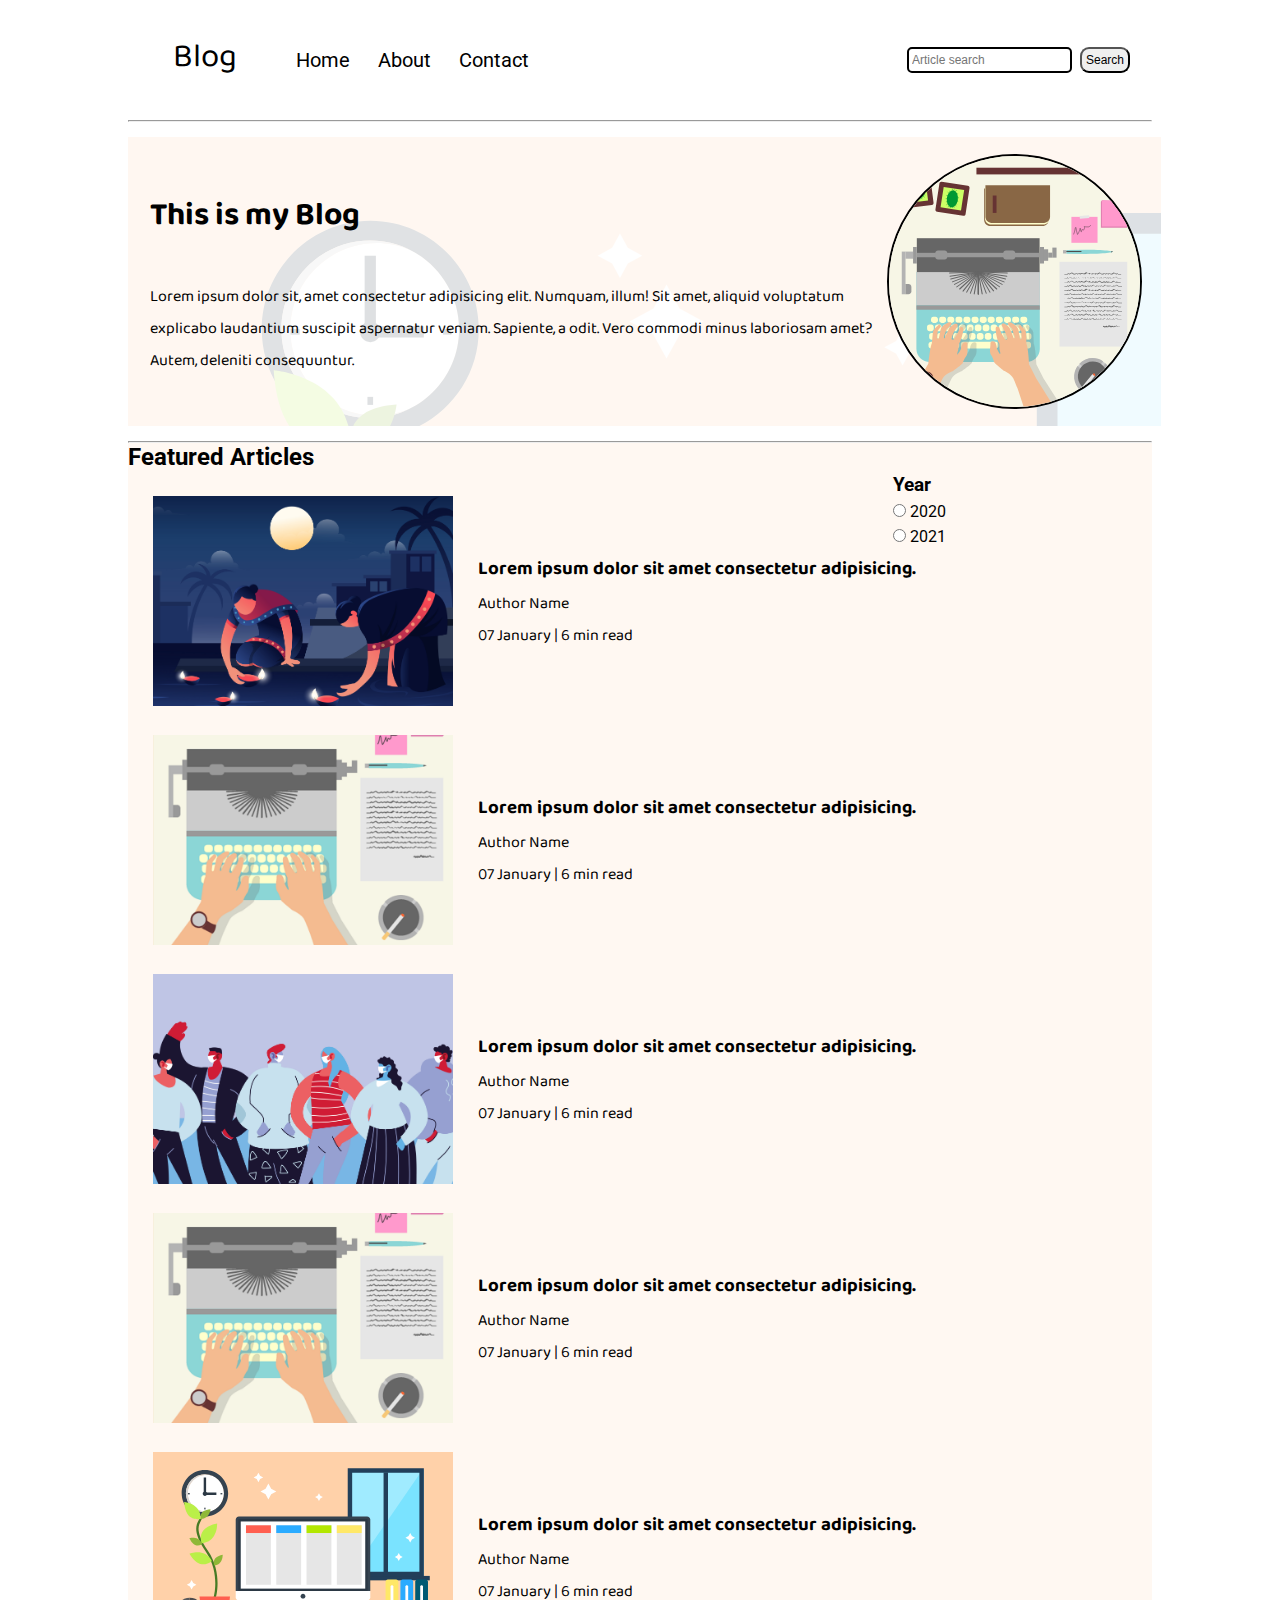
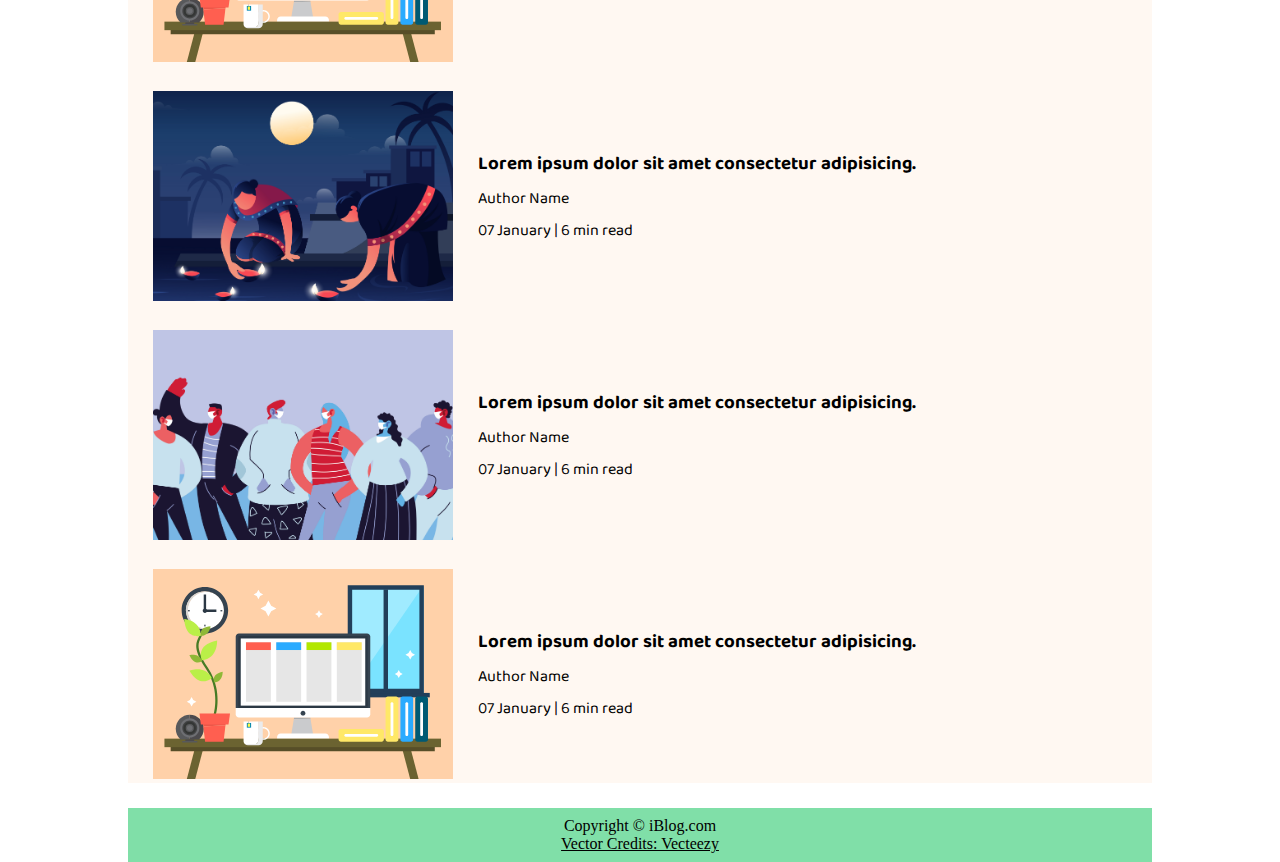
<file: html/index.html>
<!DOCTYPE html>
<html lang="en">

<head>
    <meta charset="UTF-8">
    <meta http-equiv="X-UA-Compatible" content="IE=edge">
    <meta name="viewport" content="width=device-width, initial-scale=1.0">
    <link rel="stylesheet" href="/Css/style.css">
    <link rel="stylesheet" href="/Css/util.css">
    <link rel="stylesheet" href="/Css/responsive.css">
    <title>
        Blog Index Page
    </title>
</head>

<body>
    <nav class="navigation max-width-1 m-auto">
        <div class="nav-left">
            <div class="logo">
                <a href="/html/home.html">Blog</a>
            </div>

            <ul>
                <li><a href="/html/home.html">Home</a></li>
                <li><a href="#">About</a></li>
                <li><a href="/html/contact.html">Contact</a></li>
            </ul>
        </div>
        <div class="nav-right">
            <form action="/html/search.html" method="get">
                <input type="text" class="form-input" placeholder="Article search">
                <button class="btn">Search</button>
            </form>
        </div>
    </nav>

    <div class="max-width-1 m-auto">
        <hr>
    </div>

    <div class="content max-width-1 m-auto">
        <div class="content-left">

            <h1>This is my Blog</h1> <br>
            <p>Lorem ipsum dolor sit, amet consectetur adipisicing elit. Numquam, illum! Sit amet, aliquid voluptatum
                explicabo laudantium suscipit aspernatur veniam.
                Sapiente, a odit. Vero commodi minus laboriosam amet? Autem, deleniti consequuntur.</p>

        </div>

        <div class="content-right">
            <img src="/img/home.svg" alt="iBlog">
        </div>
    </div>

    <div class=" hr max-width-1 m-auto">
        <hr>
    </div>

    <div class="home-articles max-width-1 m-auto font2" >
        <h2 class="dec" >Featured Articles</h2> 
        <div class="year-box adjust-year">
            <div>
                <h3>Year </h3>
            </div>
            <div>
                <input type="radio" name="year" id=""> 2020
            </div>
            <div>
                <input type="radio" name="year" id=""> 2021
            </div>
        </div>
        <div class="home-article">
            <div class="home-article-img">
                <img src="/img/3.png" alt="article">
            </div>
            <div class="home-article-content font1">
                <a href="/html/blog.html">
                    <h3>Lorem ipsum dolor sit amet consectetur adipisicing.</h3>
                </a>

                <div>Author Name</div>
                <span>07 January | 6 min read</span>
            </div>
        </div>
        <div class="home-article">
            <div class="home-article-img">
                <img src="/img/1.png" alt="article">
            </div>
            <div class="home-article-content font1">
                <a href="/html/blog.html">
                    <h3>Lorem ipsum dolor sit amet consectetur adipisicing.</h3>
                </a>

                <div>Author Name</div>
                <span>07 January | 6 min read</span>
            </div>
        </div>
        <div class="home-article">
            <div class="home-article-img">
                <img src="/img/2.png" alt="article">
            </div>
            <div class="home-article-content font1">
                <a href="/html/blog.html">
                    <h3>Lorem ipsum dolor sit amet consectetur adipisicing.</h3>
                </a>

                <div>Author Name</div>
                <span>07 January | 6 min read</span>
            </div>
        </div>
        <div class="home-article">
            <div class="home-article-img">
                <img src="/img/1.png" alt="article">
            </div>
            <div class="home-article-content font1">
                <a href="/html/blog.html">
                    <h3>Lorem ipsum dolor sit amet consectetur adipisicing.</h3>
                </a>

                <div>Author Name</div>
                <span>07 January | 6 min read</span>
            </div>
        </div>
        <div class="home-article">
            <div class="home-article-img">
                <img src="/img/11.svg" alt="article">
            </div>
            <div class="home-article-content font1">
                <a href="/html/blog.html">
                    <h3>Lorem ipsum dolor sit amet consectetur adipisicing.</h3>
                </a>

                <div>Author Name</div>
                <span>07 January | 6 min read</span>
            </div>
        </div>
        <div class="home-article">
            <div class="home-article-img">
                <img src="/img/3.png" alt="article">
            </div>
            <div class="home-article-content font1">
                <a href="/html/blog.html">
                    <h3>Lorem ipsum dolor sit amet consectetur adipisicing.</h3>
                </a>

                <div>Author Name</div>
                <span>07 January | 6 min read</span>
            </div>
        </div>
        <div class="home-article">
            <div class="home-article-img">
                <img src="/img/2.png" alt="article">
            </div>
            <div class="home-article-content font1">
                <a href="/html/blog.html">
                    <h3>Lorem ipsum dolor sit amet consectetur adipisicing.</h3>
                </a>

                <div>Author Name</div>
                <span>07 January | 6 min read</span>
            </div>
        </div>
        <div class="home-article">
            <div class="home-article-img">
                <img src="/img/11.svg" alt="article">
            </div>
            <div class="home-article-content font1">
                <a href="/html/blog.html">
                    <h3>Lorem ipsum dolor sit amet consectetur adipisicing.</h3>
                </a>

                <div>Author Name</div>
                <span>07 January | 6 min read</span>
            </div>
        </div>

    </div>
                <div class="footer max-width-1 m-auto">
                    <p>Copyright &copy; iBlog.com </p>
                    <a href="https://www.vecteezy.com/free-vector/typewriter">Vector Credits: Vecteezy</a>
                </div>

</body>

</html>
</file>
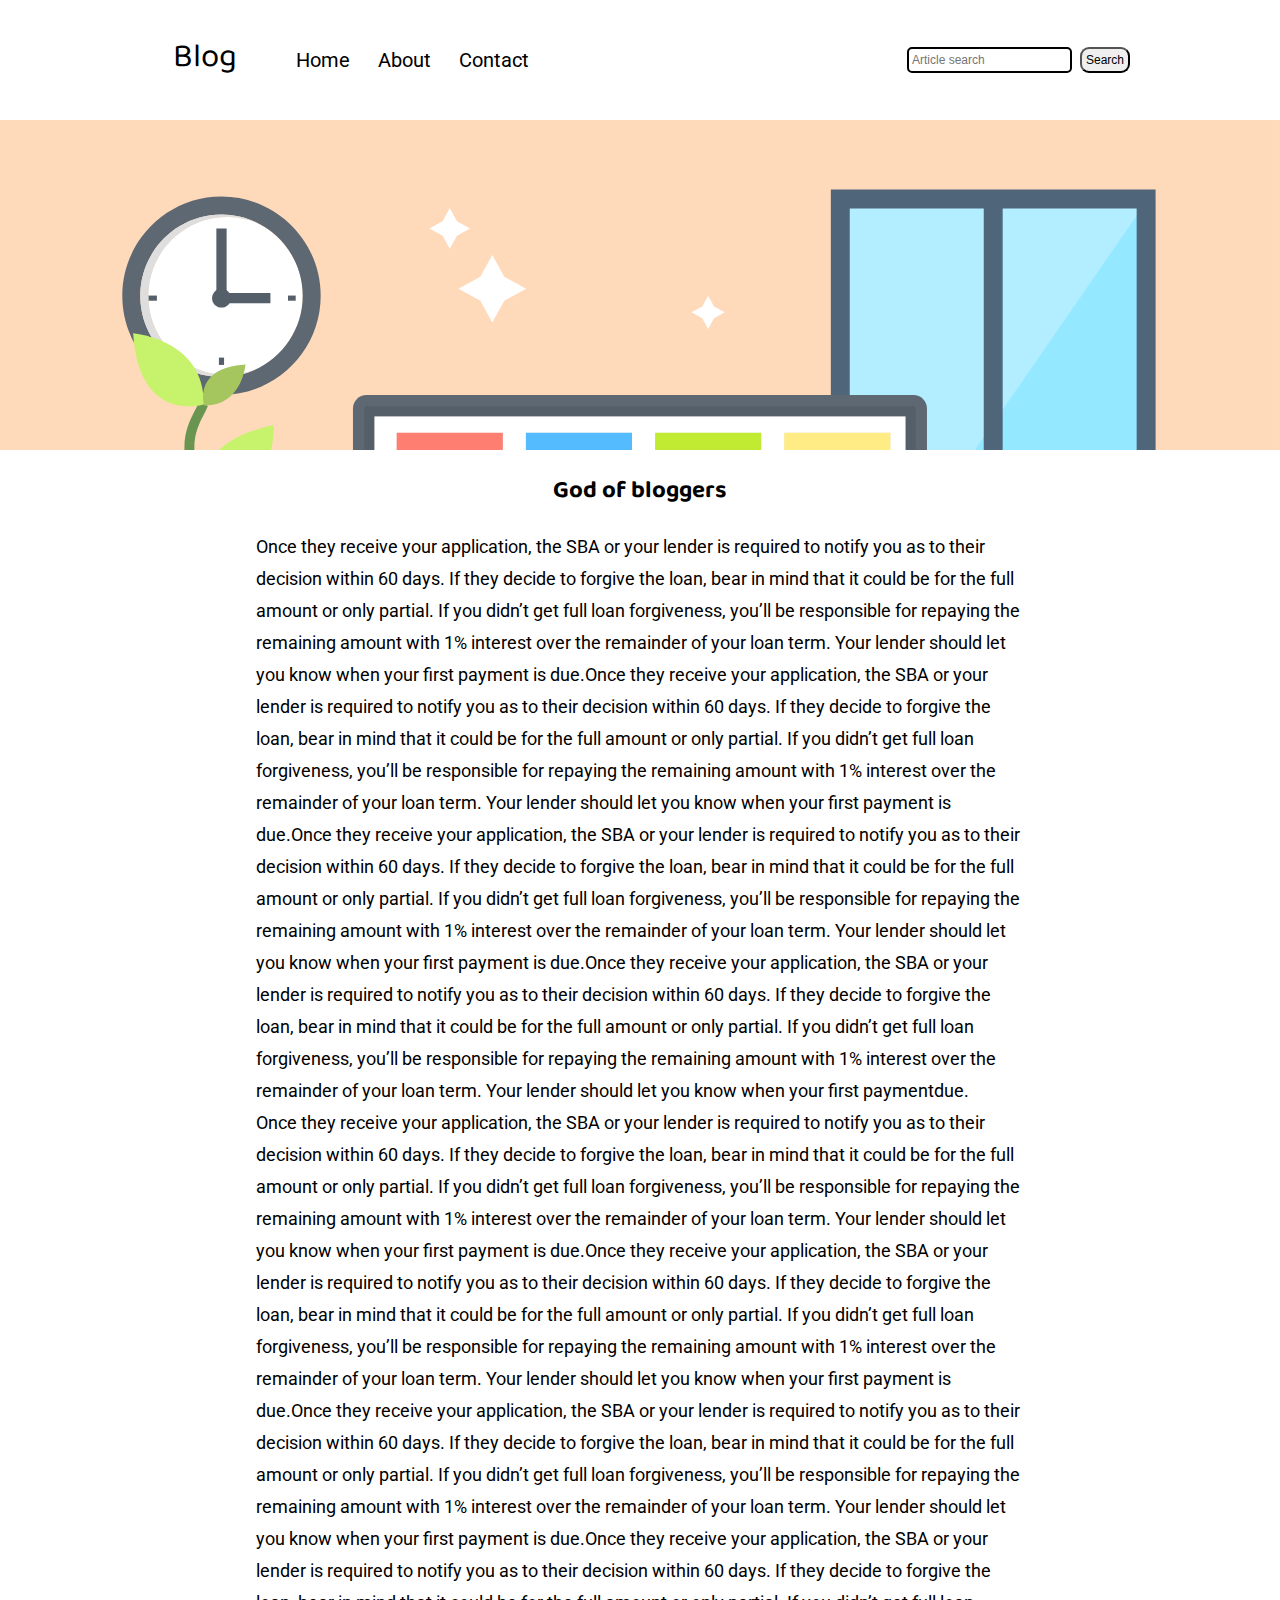
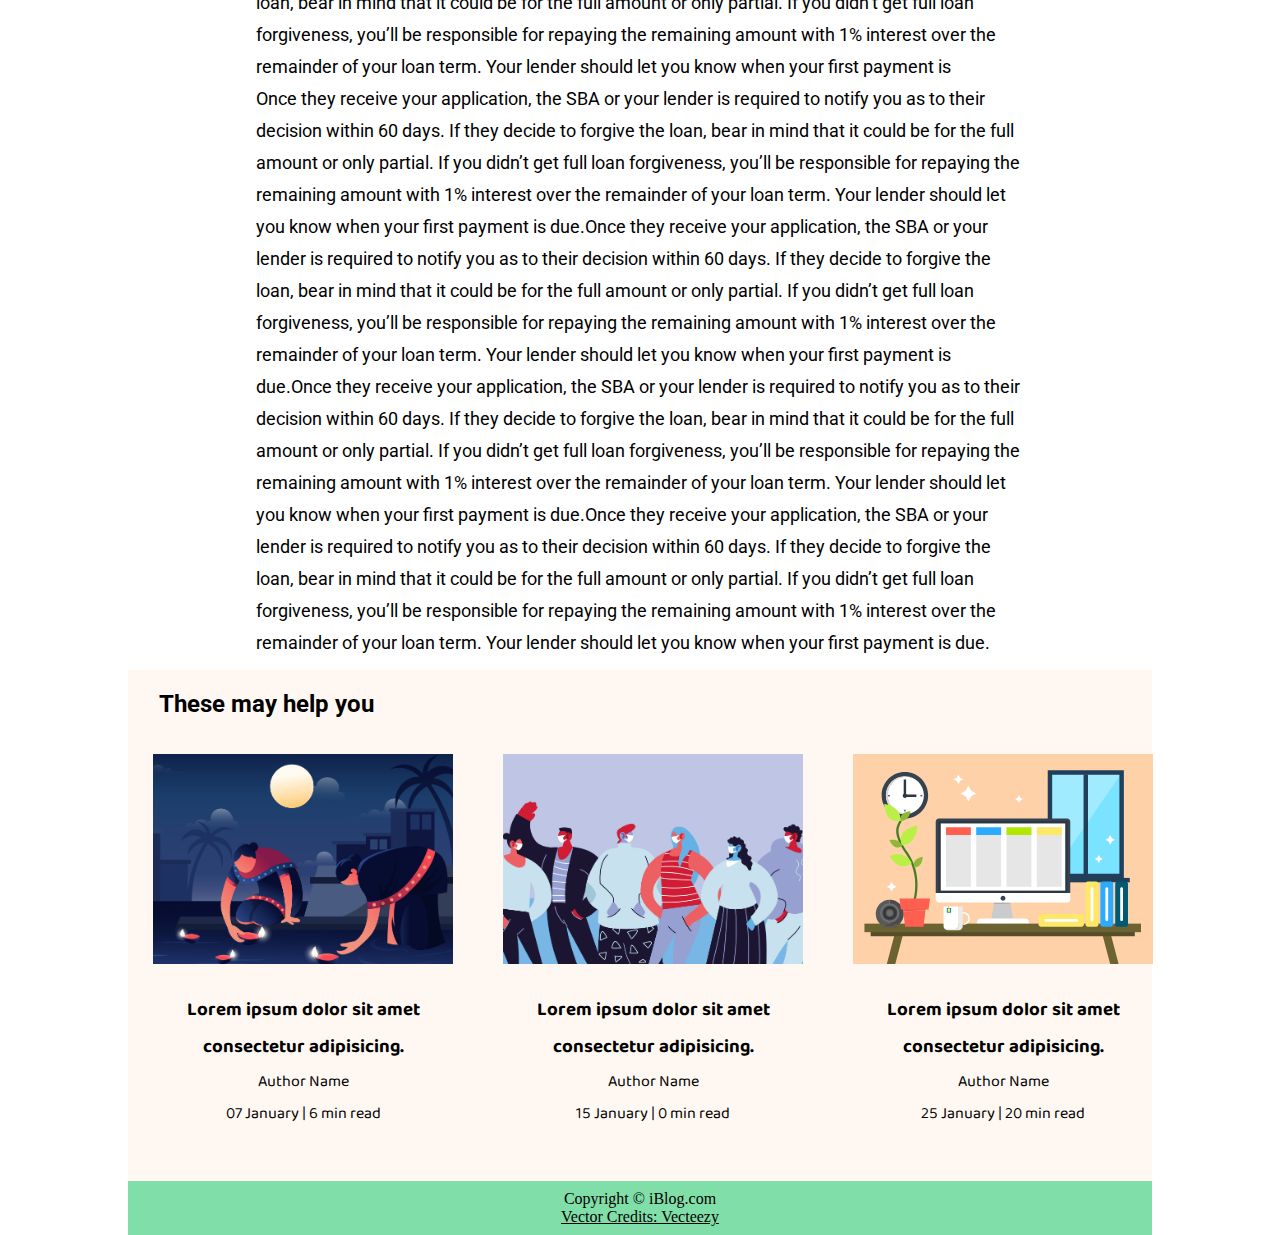
<file: html/blog.html>
<!DOCTYPE html>
<html lang="en">

<head>
    <meta charset="UTF-8">
    <meta http-equiv="X-UA-Compatible" content="IE=edge">
    <meta name="viewport" content="width=device-width, initial-scale=1.0">
    <link rel="stylesheet" href="/Css/style.css">
    <link rel="stylesheet" href="/Css/util.css">
    <link rel="stylesheet" href="/Css/blog.css">
    <link rel="stylesheet" href="/Css/responsive.css">
    <title>
        Blog page
    </title>
</head>

<body>
    <nav class="navigation max-width-1 m-auto">
        <div class="nav-left">
            <div class="logo">
                <a href="/html/home.html">Blog</a>
            </div>

            <ul>
                <li><a href="/html/home.html">Home</a></li>
                <li><a href="#">About</a></li>
                <li><a href="/html/contact.html">Contact</a></li>
            </ul>
        </div>
        <div class="nav-right">
            <form action="/html/search.html" method="get">
                <input type="text" class="form-input" placeholder="Article search">
                <button class="btn">Search</button>
            </form>
        </div>
    </nav>

<div class="post-img">
    <img src="/img/11.svg" alt="">
</div>



    <div class="blog-post-content max-width-2 m-auto">
        
          <h2 class="font1">God of bloggers</h2>
          <p class="font2">Once they receive your application, the SBA or your lender is required to notify you as to their decision within 60 days. If they decide to forgive the loan, bear in mind that it could be for the full amount or only partial. If you didn’t get full loan forgiveness, you’ll be responsible for repaying the remaining amount with 1% interest over the remainder of your loan term. Your lender should let you know when your first payment is due.Once they receive your application, the SBA or your lender is required to notify you as to their decision within 60 days. If they decide to forgive the loan, bear in mind that it could be for the full amount or only partial. If you didn’t get full loan forgiveness, you’ll be responsible for repaying the remaining amount with 1% interest over the remainder of your loan term. Your lender should let you know when your first payment is due.Once they receive your application, the SBA or your lender is required to notify you as to their decision within 60 days. If they decide to forgive the loan, bear in mind that it could be for the full amount or only partial. If you didn’t get full loan forgiveness, you’ll be responsible for repaying the remaining amount with 1% interest over the remainder of your loan term. Your lender should let you know when your first payment is due.Once they receive your application, the SBA or your lender is required to notify you as to their decision within 60 days. If they decide to forgive the loan, bear in mind that it could be for the full amount or only partial. If you didn’t get full loan forgiveness, you’ll be responsible for repaying the remaining amount with 1% interest over the remainder of your loan term. Your lender should let you know when your first paymentdue.</p>
          <p class="font2">Once they receive your application, the SBA or your lender is required to notify you as to their decision within 60 days. If they decide to forgive the loan, bear in mind that it could be for the full amount or only partial. If you didn’t get full loan forgiveness, you’ll be responsible for repaying the remaining amount with 1% interest over the remainder of your loan term. Your lender should let you know when your first payment is due.Once they receive your application, the SBA or your lender is required to notify you as to their decision within 60 days. If they decide to forgive the loan, bear in mind that it could be for the full amount or only partial. If you didn’t get full loan forgiveness, you’ll be responsible for repaying the remaining amount with 1% interest over the remainder of your loan term. Your lender should let you know when your first payment is due.Once they receive your application, the SBA or your lender is required to notify you as to their decision within 60 days. If they decide to forgive the loan, bear in mind that it could be for the full amount or only partial. If you didn’t get full loan forgiveness, you’ll be responsible for repaying the remaining amount with 1% interest over the remainder of your loan term. Your lender should let you know when your first payment is due.Once they receive your application, the SBA or your lender is required to notify you as to their decision within 60 days. If they decide to forgive the loan, bear in mind that it could be for the full amount or only partial. If you didn’t get full loan forgiveness, you’ll be responsible for repaying the remaining amount with 1% interest over the remainder of your loan term. Your lender should let you know when your first payment is  </p>
          <p class="font2">Once they receive your application, the SBA or your lender is required to notify you as to their decision within 60 days. If they decide to forgive the loan, bear in mind that it could be for the full amount or only partial. If you didn’t get full loan forgiveness, you’ll be responsible for repaying the remaining amount with 1% interest over the remainder of your loan term. Your lender should let you know when your first payment is due.Once they receive your application, the SBA or your lender is required to notify you as to their decision within 60 days. If they decide to forgive the loan, bear in mind that it could be for the full amount or only partial. If you didn’t get full loan forgiveness, you’ll be responsible for repaying the remaining amount with 1% interest over the remainder of your loan term. Your lender should let you know when your first payment is due.Once they receive your application, the SBA or your lender is required to notify you as to their decision within 60 days. If they decide to forgive the loan, bear in mind that it could be for the full amount or only partial. If you didn’t get full loan forgiveness, you’ll be responsible for repaying the remaining amount with 1% interest over the remainder of your loan term. Your lender should let you know when your first payment is due.Once they receive your application, the SBA or your lender is required to notify you as to their decision within 60 days. If they decide to forgive the loan, bear in mind that it could be for the full amount or only partial. If you didn’t get full loan forgiveness, you’ll be responsible for repaying the remaining amount with 1% interest over the remainder of your loan term. Your lender should let you know when your first payment is due.
          
         </div>
            <div class="home-articles max-width-1 m-auto font2" >
                <h2 style="margin:15px;
                align-items: center;
                margin: 11px;
    padding: 20px 0 0 20px;">These may help you </h2>
                <div class="row">
                
        <div class="home-article more-post">
            <div class="home-article-img">
                <img src="/img/3.png" alt="article">
            </div>
            <div class="home-article-content font1">
                <a href="/blogpost.html">
                    <h3>Lorem ipsum dolor sit amet consectetur adipisicing.</h3>
                </a>

                <div>Author Name</div>
                <span>07 January | 6 min read</span>
            </div>
        </div>
        <div class="home-article more-post">
            <div class="home-article-img">
                <img src="/img/2.png" alt="article">
            </div>
            <div class="home-article-content font1">
                <a href="/blogpost.html">
                    <h3>Lorem ipsum dolor sit amet consectetur adipisicing.</h3>
                </a>

                <div>Author Name</div>
                <span>15 January | 0 min read</span>
            </div>
        </div>
        <div class="home-article more-post">
            <div class="home-article-img">
                <img src="/img/11.svg" alt="article">
            </div>
            <div class="home-article-content font1">
                <a href="/blogpost.html">
                    <h3>Lorem ipsum dolor sit amet consectetur adipisicing.</h3>
                </a>

                <div>Author Name</div>
                <span>25 January | 20 min read</span>
            </div>
        </div>

    </div>          
</div>


<div class="footer max-width-1 m-auto">
    <p>Copyright &copy; iBlog.com </p>
    <a href="https://www.vecteezy.com/free-vector/typewriter">Vector Credits: Vecteezy</a>
</div>


</body>

</html>
</file>
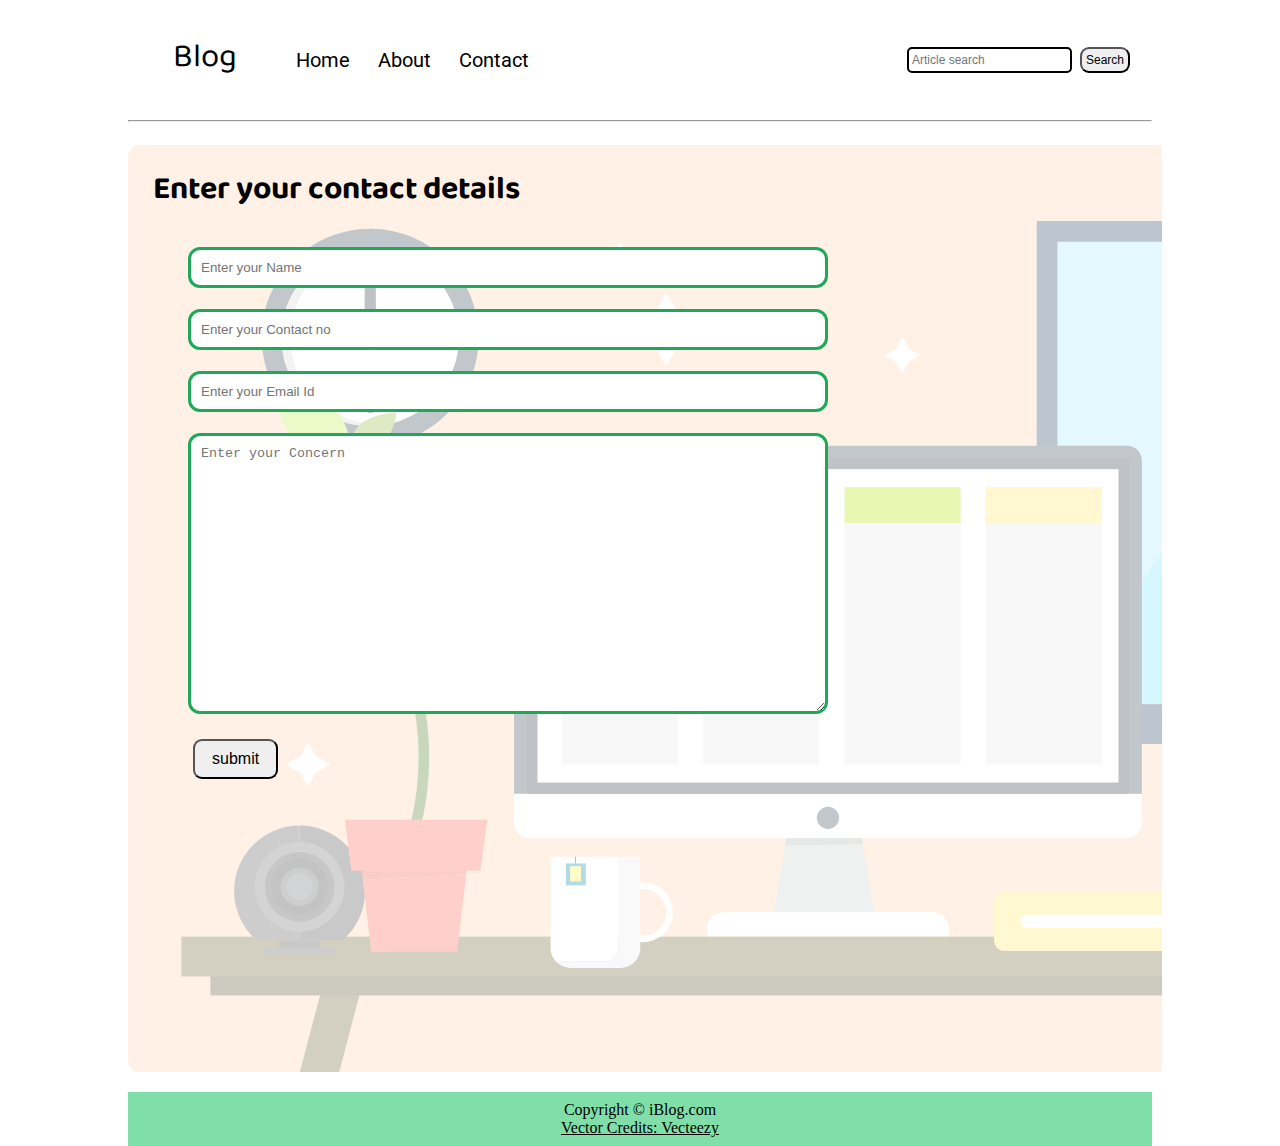
<file: html/contact.html>
<!DOCTYPE html>
<html lang="en">

<head>
    <meta charset="UTF-8">
    <meta http-equiv="X-UA-Compatible" content="IE=edge">
    <meta name="viewport" content="width=device-width, initial-scale=1.0">
    <link rel="stylesheet" href="/Css/style.css">
    <link rel="stylesheet" href="/Css/util.css">
    <link rel="stylesheet" href="/Css/contact.css">
    <link rel="stylesheet" href="/Css/responsive.css">
    <title>
        Contact Us 
    </title>
</head>

<body>
    <nav class="navigation max-width-1 m-auto">
        <div class="nav-left">
            <div class="logo">
            <a href="/html/home.html">Blog</a>
        </div>
        
            <ul>
                <li><a href="/html/home.html">Home</a></li>
                <li><a href="#">About</a></li>
                <li><a href="/html/contact.html">Contact</a></li>
            </ul>
        </div>
        <div class="nav-right">
            <form action="/html/search.html"  method="get">
            <input type="text" class="form-input" placeholder="Article search">
            <button class="btn">Search</button>
        </form>
        </div>
    </nav>

    <div class="max-width-1 m-auto">
        <hr>
    </div>

    <div class="contact-content max-width-1 m-auto">
        <div class="max-width-1 m-auto mx-1 ">
            <h2 style="
            margin-left: 20px;
            padding: 5px;
            font-size: xx-large;
            font-family: var(--font1);">
            Enter your contact details</h2>
        </div>

        <div class="contact-form">
            <div class="form-box">
             <input type="text" placeholder="Enter your Name">
            </div>
            <div class="form-box">
             <input type="text" placeholder="Enter your Contact no">
            </div>
            <div class="form-box">
             <input type="text" placeholder="Enter your Email Id">
            </div>
            <div class="form-box">
             <textarea name="" id="" cols="18" rows="17"  placeholder="Enter your Concern" ></textarea>
            </div>
            <div class="form-box">
             <button type="submit" class="btn"> submit </button>
        </div> 
        </div>     
    </div>

 


    <div class="footer max-width-1 m-auto"> 
        <p>Copyright &copy; iBlog.com </p>
        <a href="https://www.vecteezy.com/free-vector/typewriter">Vector Credits: Vecteezy</a>
    </div>

</body>

</html>
</file>
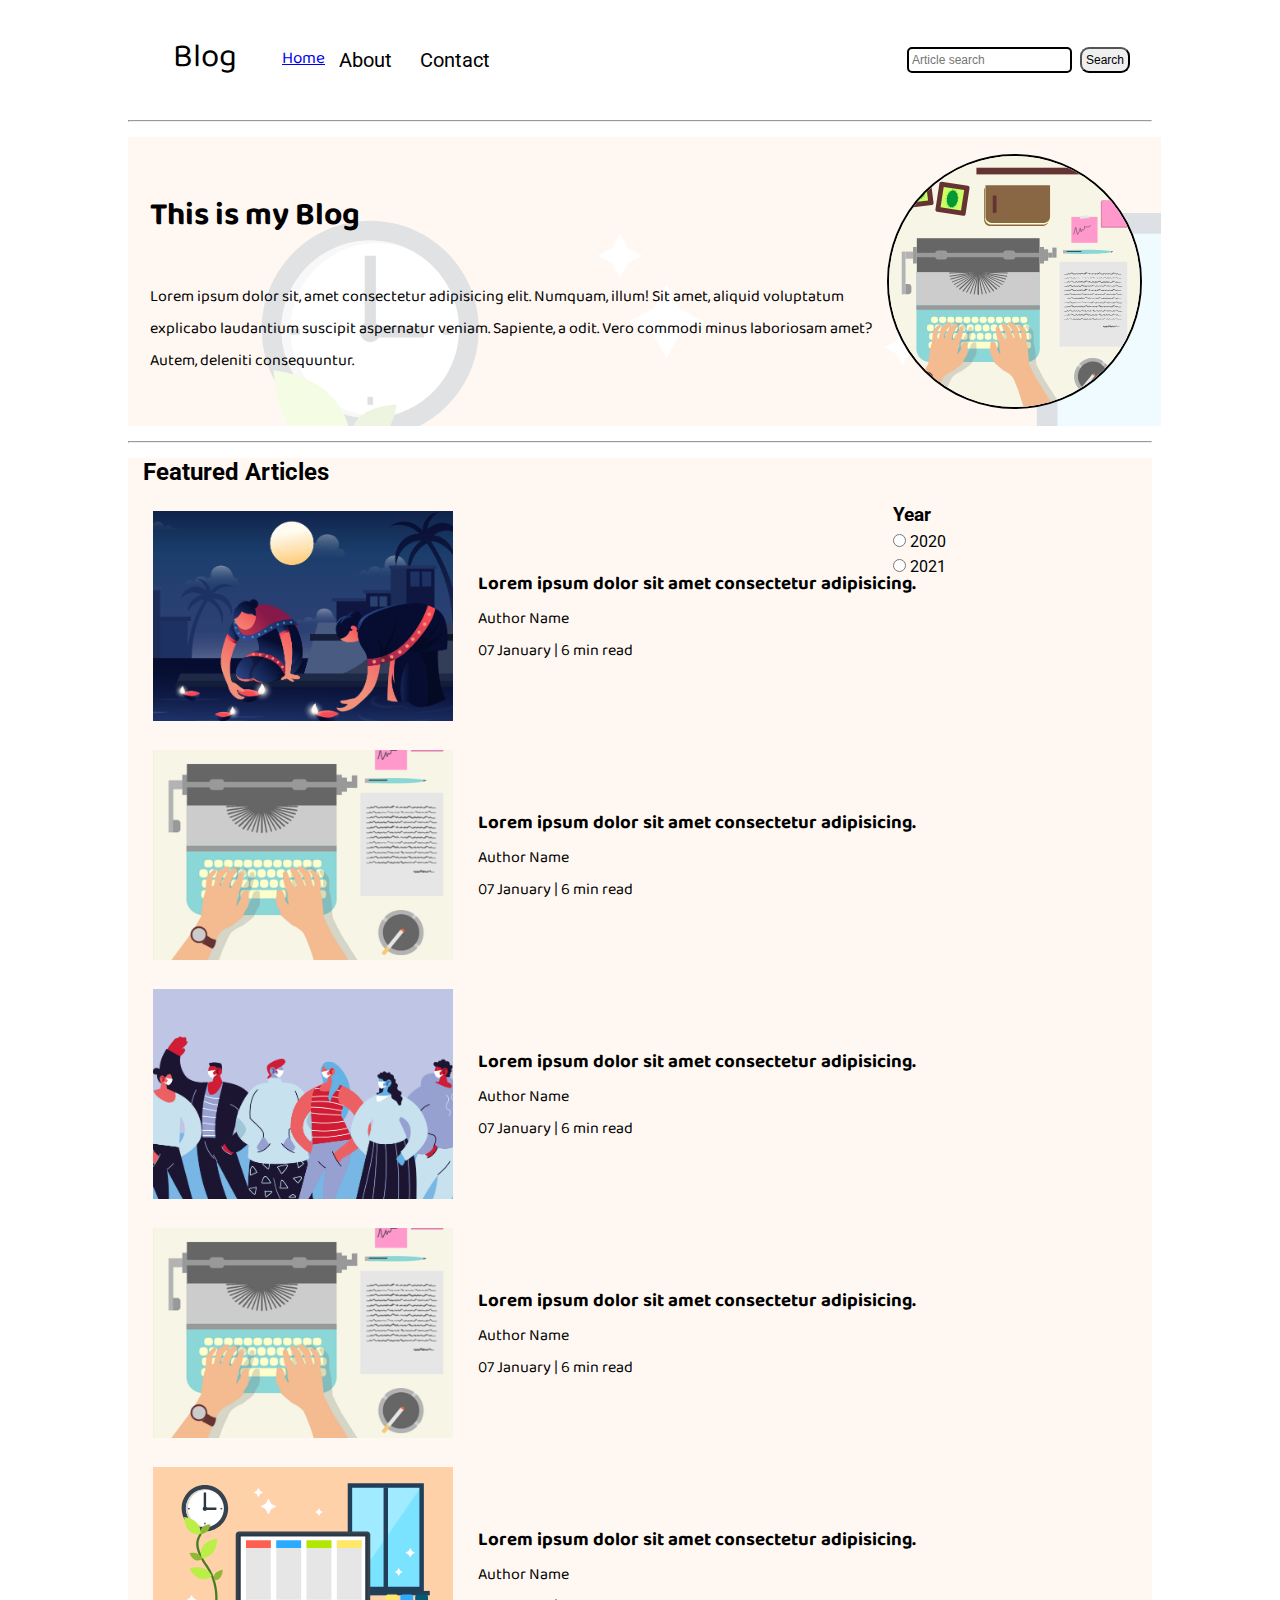
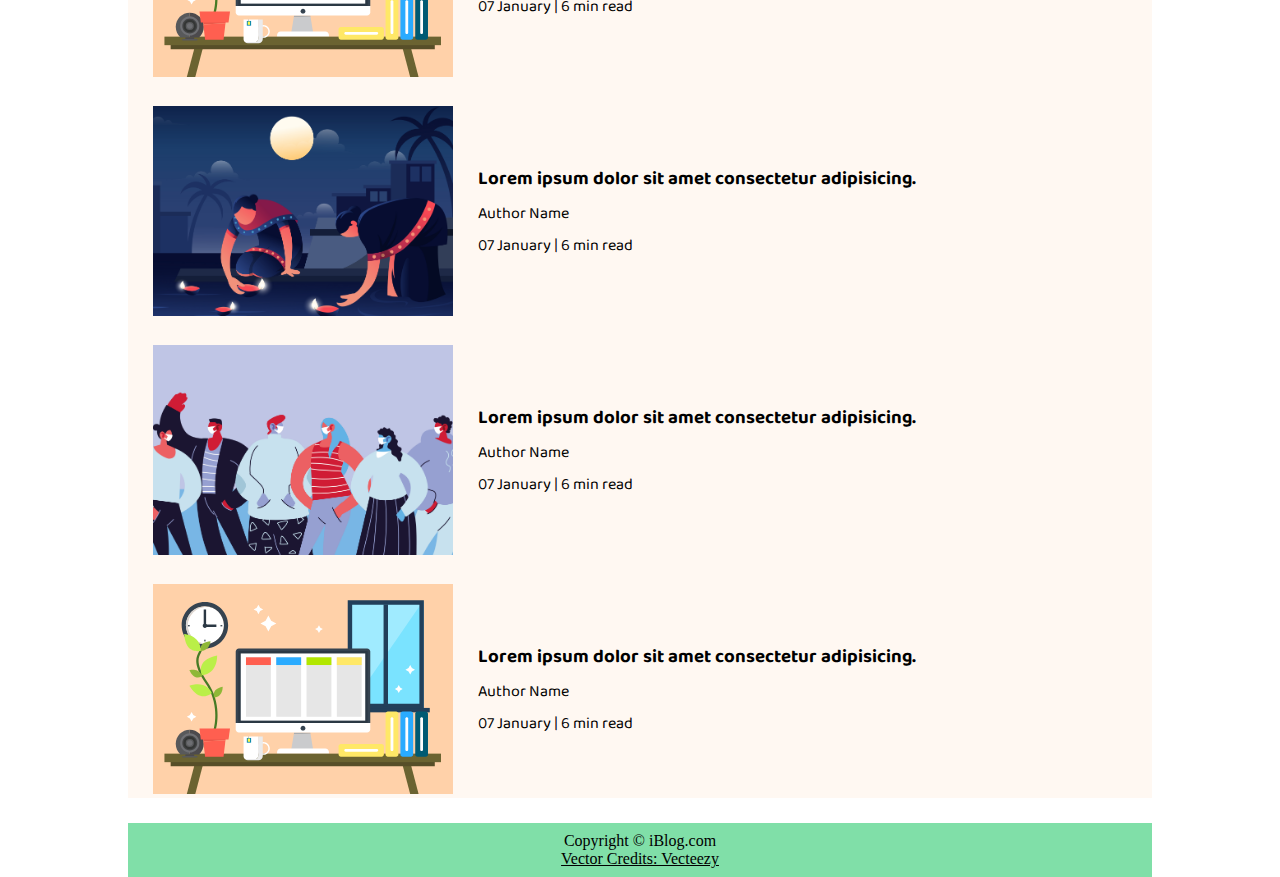
<file: html/home.html>
<!DOCTYPE html>
<html lang="en">

<head>
    <meta charset="UTF-8">
    <meta http-equiv="X-UA-Compatible" content="IE=edge">
    <meta name="viewport" content="width=device-width, initial-scale=1.0">
    <link rel="stylesheet" href="/Css/style.css">
    <link rel="stylesheet" href="/Css/util.css">
    <link rel="stylesheet" href="/Css/responsive.css">
    <title>
        Blog Homepage 
    </title>
</head>

<body>
    <nav class="navigation max-width-1 m-auto">
        <div class="nav-left">
            <div class="logo">
                <a href="/html/home.html">Blog</a>
            </div>

            <ul>
                <a href="/html/home.html">Home</a><i class="fa fa-lightbulb-o" aria-hidden="true"></i>
                <li><a href="#">About</a></li>
                <li><a href="/html/contact.html">Contact</a></li>
            </ul>
        </div>
        <div class="nav-right">
            <form action="/html/search.html" method="get">
                <input type="text" class="form-input" placeholder="Article search">
                <button class="btn">Search</button>
            </form>
        </div>
    </nav>

    <div class="max-width-1 m-auto">
        <hr>
    </div>

    <div class="content max-width-1 m-auto">
        <div class="content-left">

            <h1>This is my Blog</h1> <br>
            <p>Lorem ipsum dolor sit, amet consectetur adipisicing elit. Numquam, illum! Sit amet, aliquid voluptatum
                explicabo laudantium suscipit aspernatur veniam.
                Sapiente, a odit. Vero commodi minus laboriosam amet? Autem, deleniti consequuntur.</p>
        </div>

        <div class="content-right">
            <img src="/img/home.svg" alt="iBlog">
        </div>
    </div>

    <div class=" hr max-width-1 m-auto">
        <hr>
    </div>

    <div class="home-articles max-width-1 m-auto font2" >
        <h2 style="margin:15px;">Featured Articles</h2>
        <div class="year-box adjust-year">
            <div>
                <h3>Year </h3>
            </div>
            <div>
                <input type="radio" name="year" id=""> 2020
            </div>
            <div>
                <input type="radio" name="year" id=""> 2021
            </div>
        </div>
        <div class="home-article">
            <div class="home-article-img">
                <img src="/img/3.png" alt="article">
            </div>
            <div class="home-article-content font1">
                <a href="/html/blog.html">
                    <h3>Lorem ipsum dolor sit amet consectetur adipisicing.</h3>
                </a>

                <div>Author Name</div>
                <span>07 January | 6 min read</span>
            </div>
        </div>
        <div class="home-article">
            <div class="home-article-img">
                <img src="/img/1.png" alt="article">
            </div>
            <div class="home-article-content font1">
                <a href="/html/blog.html">
                    <h3>Lorem ipsum dolor sit amet consectetur adipisicing.</h3>
                </a>

                <div>Author Name</div>
                <span>07 January | 6 min read</span>
            </div>
        </div>
        <div class="home-article">
            <div class="home-article-img">
                <img src="/img/2.png" alt="article">
            </div>
            <div class="home-article-content font1">
                <a href="/html/blog.html">
                    <h3>Lorem ipsum dolor sit amet consectetur adipisicing.</h3>
                </a>

                <div>Author Name</div>
                <span>07 January | 6 min read</span>
            </div>
        </div>
        <div class="home-article">
            <div class="home-article-img">
                <img src="/img/1.png" alt="article">
            </div>
            <div class="home-article-content font1">
                <a href="/html/blog.html">
                    <h3>Lorem ipsum dolor sit amet consectetur adipisicing.</h3>
                </a>

                <div>Author Name</div>
                <span>07 January | 6 min read</span>
            </div>
        </div>
        <div class="home-article">
            <div class="home-article-img">
                <img src="/img/11.svg" alt="article">
            </div>
            <div class="home-article-content font1">
                <a href="/html/blog.html">
                    <h3>Lorem ipsum dolor sit amet consectetur adipisicing.</h3>
                </a>

                <div>Author Name</div>
                <span>07 January | 6 min read</span>
            </div>
        </div>
        <div class="home-article">
            <div class="home-article-img">
                <img src="/img/3.png" alt="article">
            </div>
            <div class="home-article-content font1">
                <a href="/html/blog.html">
                    <h3>Lorem ipsum dolor sit amet consectetur adipisicing.</h3>
                </a>

                <div>Author Name</div>
                <span>07 January | 6 min read</span>
            </div>
        </div>
        <div class="home-article">
            <div class="home-article-img">
                <img src="/img/2.png" alt="article">
            </div>
            <div class="home-article-content font1">
                <a href="/html/blog.html">
                    <h3>Lorem ipsum dolor sit amet consectetur adipisicing.</h3>
                </a>

                <div>Author Name</div>
                <span>07 January | 6 min read</span>
            </div>
        </div>
        <div class="home-article">
            <div class="home-article-img">
                <img src="/img/11.svg" alt="article">
            </div>
            <div class="home-article-content font1">
                <a href="/html/blog.html">
                    <h3>Lorem ipsum dolor sit amet consectetur adipisicing.</h3>
                </a>

                <div>Author Name</div>
                <span>07 January | 6 min read</span>
            </div>
        </div>

    </div>
                <div class="footer max-width-1 m-auto">
                    <p>Copyright &copy; iBlog.com </p>
                    <a href="https://www.vecteezy.com/free-vector/typewriter">Vector Credits: Vecteezy</a>
                </div>

</body>

</html>
</file>
<file: Css/style.css>
* {
    margin: 0;
    padding: 0;
}

.navigation {
    font-family: var(--font1);
    height: 120px;
    /* background-color: aqua; */
    display: flex;
    justify-content: space-between;
    align-items: center;
}

.content {
    height: 84px;
    /* background-color: rgb(166, 213, 216); */
    display: flex;
    height: 289px;
    padding: 15px;
    position: relative;
}

.content::after {
    content: "";
    background-image: url(/img/11.svg);
    position: absolute;
    width: 98%;
    height: inherit;
    opacity: 0.15;
    z-index: -1;
}

.content-right {
    display: flex;
    justify-content: center;
    align-items: center;
}

.content-right img {
    height: 251px;
    border: 2px solid;
    border-radius: 167px;
    margin: 10px;
}

.content-left {
    font-family: var(--font1);
    margin-left: 22px;
    display: flex;
    justify-content: center;
    flex-direction: column;
}

.nav-left .logo {
    font-size: 33px;
}

.nav-left .logo a {
    /* font-size: 33px; */
    text-decoration: none;
    color: black;
}

.logo a:hover {
    color: var(--main-bg-color)
}

.nav-left {

    font-size: 20px;
    display: flex;
    margin: 0 45px;
}


.nav-left ul li {
    margin: 0 14px;
    list-style: none;
    font-family: var(--font2);
}

.nav-left ul li a {
    text-decoration: none;
    color: black;
    font-size: 20px;
}

.nav-left ul li a:hover {
    font-weight: bold;
    color: var(--main-bg-color);
}


.nav-left ul {
    display: flex;
    align-items: center;
    margin: 0 45px;
    font-size: 17px;
}


.form-input {
    padding: 4px 3px;
    margin: 5px;
    border: 2px solid;
    border-radius: 5px;
    font-size: 12px;
}

.btn {
    margin-right: 22px;
    padding: 4px;
    border-radius: 9px;
    font-size: 12px;
    transition: all 0.3s ease-in-out;
}

.btn:hover {
    color: white;
    background-color: rgb(128, 223, 168);
}
/* 
.home-articles {
    background-color: rgb(255 248 242);
    margin-top: 16px;
}

.home-articles h2 {
    padding: 14px;
    font-size: 2px;
}


.home-article {
    display: flex;
    margin: 14px;


}

.home-article img {
    width: 265px;
}

.home-article-content {
    align-self: center;
    padding: 15px;
} */


 .year-box{

    position: absolute;
    right:0 ;
    margin: 0 130px;
    width: 260px;
    height: 250px;
}

.year-box div{
padding: 3px;
} 


/* .year-box {
    position: absolute;  
    right: 0px;
    top: 100px;
    width: 234px;
    height: 255px;
    font-size: 18px;
  }
  
  .year-box div {
    margin: 12px 0px;
  } */


.hr{
    margin-bottom: 10px;
}

.home-articles{
    background-color: #fff8f2
  
}

.home-article {
    display: flex;
    margin: 25px;
  }
  
  .home-article img {
    width: 300px;
  }
  
  .home-article-content {
    align-self: center;
    padding: 25px;
  }
  
  .home-article-content a {
    text-decoration: none;
    color: black;
  }


.footer {
    height: 54px;
    background-color: rgb(128, 223, 168);
    display: flex;

    justify-content: center;
    align-items: center;
    flex-direction: column;
}

.footer a {
    color: black;
}
</file>
<file: Css/util.css>
@import url("https://fonts.googleapis.com/css2?family=Roboto&display=swap");
@import url("https://fonts.googleapis.com/css2?family=Baloo+Bhaina+2:wght@500&display=swap");

:root {
    --main-bg-color:rgb(31 168 89);
    --font1: "Baloo Bhaina 2", cursive;
  --font2: "Roboto", sans-serif;
}

.font1{
    font-family: var(--font1);
}
.font2{
    font-family: var(--font2);
}
.max-width-1{
    max-width: 80vw;
}
.max-width-2{
    max-width: 60vw;
}
.m-auto{
    margin: auto;
}
</file>
<file: Css/responsive.css>
@media screen and (max-width:1100px) {

.navigation{
    flex-direction: column;
    height: 149PX;
    border-bottom:20PX ;
}

.nav-left {
    flex-direction: column;
    margin-bottom: 7px;

}
.nav-left .logo {
    margin-top: 10px;
    align-self: center;
}

.nav-left ul {   
    margin: 5px 45px;
}
hr{
margin-top: 10px;
}
.content{
    height: 289px;
}

.content-right{
    display: none;
}

.home-article {
    flex-direction: column;
    align-items: center;
}
/* .home-articles .dec{
    margin: 21px;
    text-align: center;
} */

.home-article img {
    width: 60vw;
}

.year-box {
    display: none;
}

.form-box input, textarea {
    padding: 10px;
    width: 57vw;
}

.form-input {
    width: 50%;
  }
  









}
</file>
<file: Css/blog.css>
.post-img {
    height: 330px;
    overflow: hidden;
    margin-bottom: 5px;
    opacity: 0.8;
}

.post-img img{

    width: 100%;
}

.home-article-content{
    text-align: center;
}
.blog-post-content h2{
    text-align: center;
    padding: 14px
    
    
}
.blog-post-content p{
    font-size: 1.125rem;
    line-height: 2.0000rem;
    
}
.row{
    display: flex;
}
.more-post{
   flex-direction: column;
    align-items: center;

}
</file>
<file: Css/contact.css>
.contact-content{  
    height: 103vh;
    margin-top: 23px;
    padding: 10px;
    position: relative;
    overflow: hidden;
  }


   .contact-content::after{
    content: " ";
    background-image: url(/img/11.svg);
    position: absolute;
    opacity: 0.3;
    height: inherit;
    top: 0;
    z-index: -1;
    width: 100%;
    border-radius: 12PX;
  } 
  

.form-box{
    padding: 3px;
    margin: 15px

}
.form-box input,textarea {
   padding: 10px;
    width: 48vw;
    border: 3px solid  var(--main-bg-color);
    border-radius: 12px;
}
.contact-form{
    margin-left: 42px;
}

.form-box button{
    margin-left: 5px;
    padding: 9px 17px;
    font-size: inherit;
}
</file>
